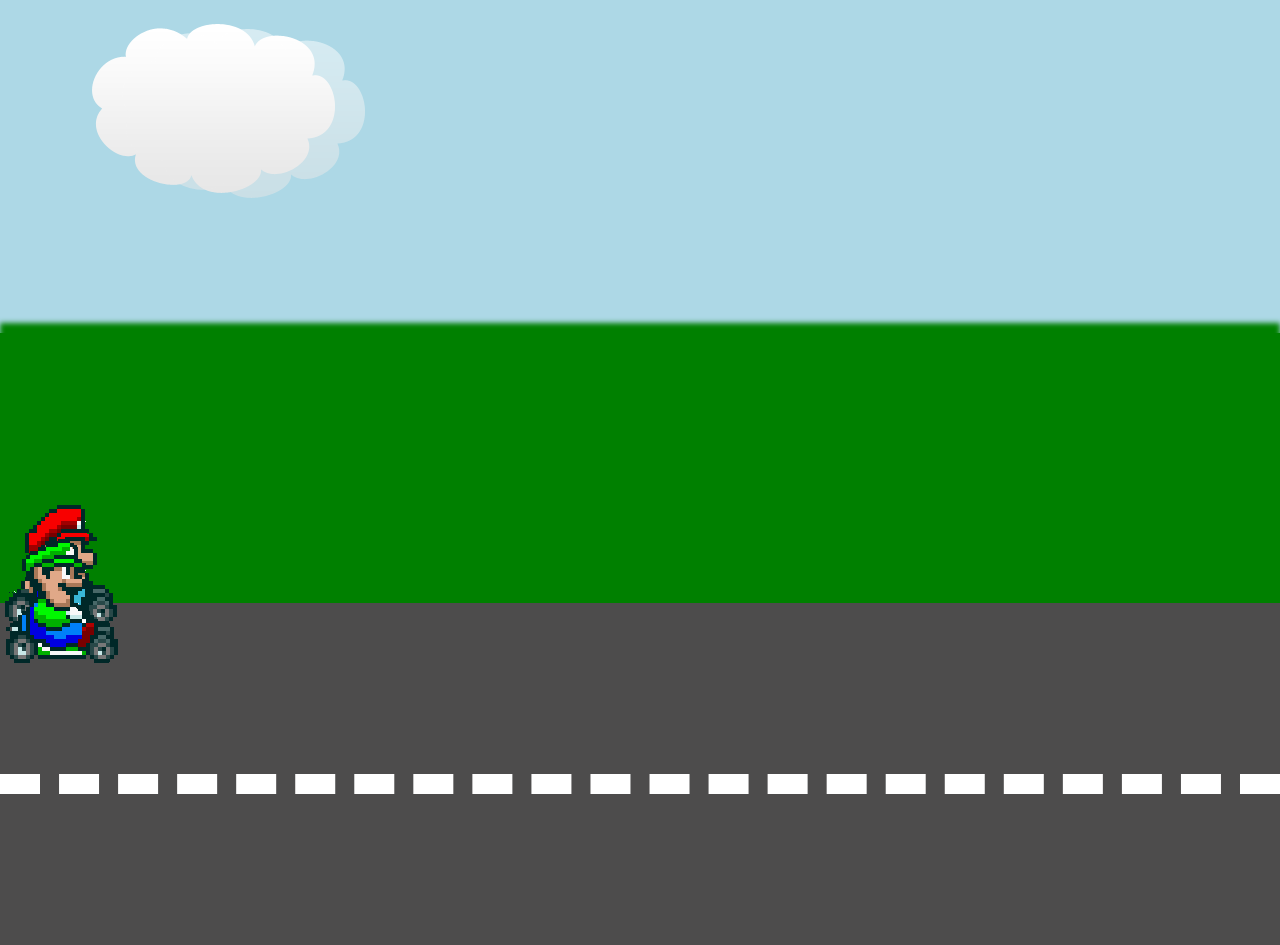
<file: index.html>
<!DOCTYPE html>
<html lang="en">
  <head>
    <meta charset="UTF-8" />
    <meta name="viewport" content="width=device-width, initial-scale=1.0" />
    <title>week-two-pro-mario</title>
    <!--normalize css-->
    <link rel="stylesheet" href="./styles/normalizestyle.css" />
    <!--fontawseome cdn-->
    <link
      rel="stylesheet"
      href="https://cdnjs.cloudflare.com/ajax/libs/font-awesome/6.4.0/css/all.min.css"
      integrity="sha512-iecdLmaskl7CVkqkXNQ/ZH/XLlvWZOJyj7Yy7tcenmpD1ypASozpmT/E0iPtmFIB46ZmdtAc9eNBvH0H/ZpiBw=="
      crossorigin="anonymous"
      referrerpolicy="no-referrer"
    />
    <!--customize css-->
    <link rel="stylesheet" type="text/css" href="styles/style.css" />
  </head>
  <body>
    <!--start-->
    <!--sky cloud-->
    <section class="sky">
      <div class="cloud ctn">
        <div class="cloud-one">
          <img src="./assets/images/cloud.png" />
          <!--cloud -two-->
          <div class="cloud-two">
            <img src="./assets/images/cloud.png" />
          </div>
        </div>
      </div>
    </section>
    <!--grass-->
    <section class="grass"></section>
    <!--road-->
    <section class="road">
      <div class="move">
        <img src="./assets/images/mario.png" class="mario" />
        <!--two-pic-->
        <img class="luigi" src="./assets/images/luigi.png" />
      </div>
      <!--block lines-->
      <div class="lines"></div>
    </section>
    <script src="./script/script.js"></script>
  </body>
</html>
</file>
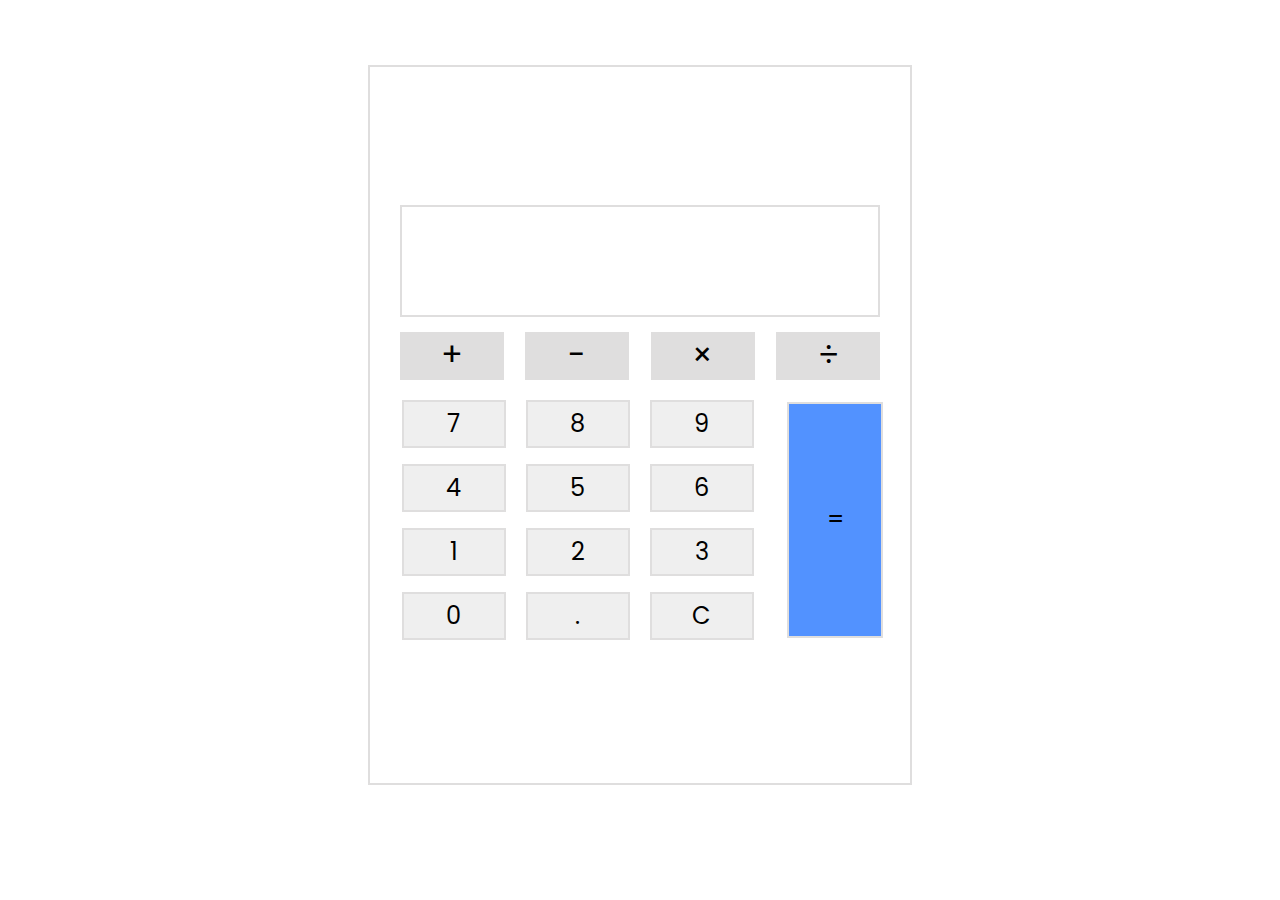
<file: calculator-week-two/index.html>
<!DOCTYPE html>
<html lang="en">
  <head>
    <meta charset="UTF-8" />
    <meta name="viewport" content="width=device-width, initial-scale=1.0" />
    <title>calculator-week-two</title>
    <!--normalize css-->
    <link rel="stylesheet" href="./styles/normalize.css" />
    <!--fontawesome cdn-->
    <link
      rel="stylesheet"
      href="https://cdnjs.cloudflare.com/ajax/libs/font-awesome/6.4.0/css/all.min.css"
      integrity="sha512-iecdLmaskl7CVkqkXNQ/ZH/XLlvWZOJyj7Yy7tcenmpD1ypASozpmT/E0iPtmFIB46ZmdtAc9eNBvH0H/ZpiBw=="
      crossorigin="anonymous"
      referrerpolicy="no-referrer"
    />
    <!--customize css-->
    <link rel="stylesheet" type="text/css" href="./styles/style.css" />
  </head>
  <body>
    <!--start-->
    <div class="main">
      <div class="inputs">
        <input id="display" class="input" readonly />
      </div>
      <div class="operators">
        <button class="add" onclick="buttonClick('+')">+</button>
        <!--sub-->
        <button class="sub" onclick="buttonClick('-')">-</button>
        <!--multiply-->
        <button class="multiply" onclick="buttonClick('*')">&times;</button>
        <!--division-->
        <button class="division" onclick="buttonClick('/')">&divide;</button>
      </div>
      <!--numbers-->
      <div class="left ctn">
        <div class="numbers">
          <button class="one" onclick="buttonClick('7')">7</button>
          <!--2-->
          <button class="two" onclick="buttonClick('8')">8</button>
          <!--3-->
          <button class="three" onclick="buttonClick('9')">9</button>
        </div>
        <!--4-->
        <div class="numbers">
          <button class="four" onclick="buttonClick('4')">4</button>
          <!--5-->
          <button class="five" onclick="buttonClick('5')">5</button>
          <!--6-->
          <button class="six" onclick="buttonClick('6')">6</button>
        </div>
        <!--7-->
        <div class="numbers">
          <button class="seven" onclick="buttonClick('1')">1</button>
          <!--8-->
          <button class="eight" onclick="buttonClick('2')">2</button>
          <!--9-->
          <button class="nine" onclick="buttonClick('3')">3</button>
        </div>
        <!--0-->
        <div class="numbers">
          <button class="zero" onclick="buttonClick('0')">0</button>
          <!--.-->
          <button class="dot" onclick="buttonClick('.')" value=".">.</button>
          <!--c-->
          <button class="clear" onclick="clearDisplay()">C</button>
        </div>
      </div>
      <div class="right-ctn">
        <button class="equal" onclick="calculate()">=</button>
      </div>
    </div>
    <script src="./scripts/script.js"></script>
  </body>
</html>
</file>
<file: styles/style.css>
* {
  margin: 0;
  padding: 0;
  box-sizing: border-box;
}
:root {
  --clr-light-blue: #add8e6;
  --clr--green: #008000;
  --clr--road: rgb(77, 76, 76);
  --clr--white: #ffffff;
}
body {
  width: 100vw;
  height: 100vh;
  overflow: hidden;
}
.sky {
  background-color: var(--clr-light-blue);
  height: 37vh;
  position: relative;
}
/*The animation is created by gradually changing from one set of CSS styles to another.*/
/*control the appearances*/
@keyframes drive {
  from {
    transform: translateX(-200px);
  }
  to {
    transform: translateX(1600px);
  }
}
/*keyframe-It gives you more control over the animation you want to perform. */
@keyframes jump {
  0% {
    top: -35%;
  }
  40% {
    top: -65%;
  }
  100% {
    top: -35%;
  }
}
.cloud-one {
  position: absolute;
  left: 70px;
  top: 10px;
  animation: drive 80s linear infinite;
}
.cloud-two {
  opacity: 0.5;
  position: absolute;
  top: 5px;
  left: 30px;
  animation: drive 50s linear infinite;
}
.grass {
  position: relative;
  height: 30vh;
  background-color: var(--clr--green);
  box-shadow: 0 -10px 5px green;
}
.road {
  position: relative;
  background-color: var(--clr--road);
  height: 38vh;
}
.mario {
  position: absolute;
  animation: drive 4s ease-in infinite forwards, jump 0.4s 2s;
  top: -30%;
}
.luigi {
  position: absolute;
  top: -20%;
  animation: drive 4.2s ease-in infinite forwards;
}
.lines {
  position: relative;
  border-top: 20px dashed white;
  bottom: -50%;
  width: 100vw;
}
</file>
<file: calculator-week-two/styles/style.css>
@import url("https://fonts.googleapis.com/css2?family=Poppins:wght@100;200;300;500;600;700&display=swap");
* {
  margin: 0;
  padding: 0;
  box-sizing: border-box;
}
/* :root {
  --clr-bac: #ffff;
  --clr-grey: rgba(187, 179, 179, 0.867);
  --clr-blue: dodgerblue;
  --clr-half: oldlace;
} */
.input {
  width: 100%;
  height: 100px;
  border: none;
  font-size: 2rem;
  text-align: right;
}
html {
  font-size: 16px;
}
body {
  font-family: "Poppins", sans-serif;
  display: flex;
  justify-content: center;
  justify-items: center;
  width: 100vw;
  height: 100vh;
  overflow: hidden;
}
button {
  border: 2px solid #dfdede;
  cursor: pointer;
}
.main {
  width: 34rem;
  height: 80%;
  display: flex;
  flex-direction: column;
  justify-content: center;
  align-items: center;
  border: 2px solid #dfdede;
  margin-top: 65px;
}
.inputs {
  width: 30rem;
  height: 7rem;
  display: flex;
  border: 2px solid #dfdede;
  margin-top: -10px;
}
/* button {
  border: 1px solid var(--clr-grey);
} */
.operators {
  display: flex;
  justify-content: space-between;
  width: 30rem;
  margin-top: 15px;
}
.add,
.sub,
.multiply,
.division {
  width: 6.5rem;
  height: 3rem;
  font-size: 2rem;
  background-color: #dfdede;
}

.numbers {
  width: 22rem;
  height: 4rem;
  display: flex;
  justify-content: space-between;
  margin-right: 125px;
}
.one,
.two,
.three,
.four,
.five,
.six,
.seven,
.eight,
.nine,
.zero,
.dot,
.clear {
  width: 6.5rem;
  height: 3rem;
  align-items: center;
  margin-top: 20px;
  font-size: 1.5rem;
  position: relative;
}
.right-ctn {
  position: absolute;
  margin-left: 390px;
  margin-top: 190px;
}
.equal {
  width: 6rem;
  height: 14.7rem;
  font-size: 1.5rem;
  background-color: #5292ff;
  /* border-style: none; */
}
</file>
<file: styles/normalizestyle.css>
/*! normalize.css v8.0.1 | MIT License | github.com/necolas/normalize.css */

/* Document
   ========================================================================== */

/**
 * 1. Correct the line height in all browsers.
 * 2. Prevent adjustments of font size after orientation changes in iOS.
 */

html {
  line-height: 1.15;
  /* 1 */
  -webkit-text-size-adjust: 100%;
  /* 2 */
}

/* Sections
     ========================================================================== */

/**
   * Remove the margin in all browsers.
   */

body {
  margin: 0;
}

/**
   * Render the `main` element consistently in IE.
   */

main {
  display: block;
}

/**
   * Correct the font size and margin on `h1` elements within `section` and
   * `article` contexts in Chrome, Firefox, and Safari.
   */

h1 {
  font-size: 2em;
  margin: 0.67em 0;
}

/* Grouping content
     ========================================================================== */

/**
   * 1. Add the correct box sizing in Firefox.
   * 2. Show the overflow in Edge and IE.
   */

hr {
  box-sizing: content-box;
  /* 1 */
  height: 0;
  /* 1 */
  overflow: visible;
  /* 2 */
}

/**
   * 1. Correct the inheritance and scaling of font size in all browsers.
   * 2. Correct the odd `em` font sizing in all browsers.
   */

pre {
  font-family: monospace, monospace;
  /* 1 */
  font-size: 1em;
  /* 2 */
}

/* Text-level semantics
     ========================================================================== */

/**
   * Remove the gray background on active links in IE 10.
   */

a {
  background-color: transparent;
}

/**
   * 1. Remove the bottom border in Chrome 57-
   * 2. Add the correct text decoration in Chrome, Edge, IE, Opera, and Safari.
   */

abbr[title] {
  border-bottom: none;
  /* 1 */
  text-decoration: underline;
  /* 2 */
  text-decoration: underline dotted;
  /* 2 */
}

/**
   * Add the correct font weight in Chrome, Edge, and Safari.
   */

b,
strong {
  font-weight: bolder;
}

/**
   * 1. Correct the inheritance and scaling of font size in all browsers.
   * 2. Correct the odd `em` font sizing in all browsers.
   */

code,
kbd,
samp {
  font-family: monospace, monospace;
  /* 1 */
  font-size: 1em;
  /* 2 */
}

/**
   * Add the correct font size in all browsers.
   */

small {
  font-size: 80%;
}

/**
   * Prevent `sub` and `sup` elements from affecting the line height in
   * all browsers.
   */

sub,
sup {
  font-size: 75%;
  line-height: 0;
  position: relative;
  vertical-align: baseline;
}

sub {
  bottom: -0.25em;
}

sup {
  top: -0.5em;
}

/* Embedded content
     ========================================================================== */

/**
   * Remove the border on images inside links in IE 10.
   */

img {
  border-style: none;
}

/* Forms
     ========================================================================== */

/**
   * 1. Change the font styles in all browsers.
   * 2. Remove the margin in Firefox and Safari.
   */

button,
input,
optgroup,
select,
textarea {
  font-family: inherit;
  /* 1 */
  font-size: 100%;
  /* 1 */
  line-height: 1.15;
  /* 1 */
  margin: 0;
  /* 2 */
}

/**
   * Show the overflow in IE.
   * 1. Show the overflow in Edge.
   */

button,
input {
  /* 1 */
  overflow: visible;
}

/**
   * Remove the inheritance of text transform in Edge, Firefox, and IE.
   * 1. Remove the inheritance of text transform in Firefox.
   */

button,
select {
  /* 1 */
  text-transform: none;
}

/**
   * Correct the inability to style clickable types in iOS and Safari.
   */

button,
[type="button"],
[type="reset"],
[type="submit"] {
  -webkit-appearance: button;
}

/**
   * Remove the inner border and padding in Firefox.
   */

button::-moz-focus-inner,
[type="button"]::-moz-focus-inner,
[type="reset"]::-moz-focus-inner,
[type="submit"]::-moz-focus-inner {
  border-style: none;
  padding: 0;
}

/**
   * Restore the focus styles unset by the previous rule.
   */

button:-moz-focusring,
[type="button"]:-moz-focusring,
[type="reset"]:-moz-focusring,
[type="submit"]:-moz-focusring {
  outline: 1px dotted ButtonText;
}

/**
   * Correct the padding in Firefox.
   */

fieldset {
  padding: 0.35em 0.75em 0.625em;
}

/**
   * 1. Correct the text wrapping in Edge and IE.
   * 2. Correct the color inheritance from `fieldset` elements in IE.
   * 3. Remove the padding so developers are not caught out when they zero out
   *    `fieldset` elements in all browsers.
   */

legend {
  box-sizing: border-box;
  /* 1 */
  color: inherit;
  /* 2 */
  display: table;
  /* 1 */
  max-width: 100%;
  /* 1 */
  padding: 0;
  /* 3 */
  white-space: normal;
  /* 1 */
}

/**
   * Add the correct vertical alignment in Chrome, Firefox, and Opera.
   */

progress {
  vertical-align: baseline;
}

/**
   * Remove the default vertical scrollbar in IE 10+.
   */

textarea {
  overflow: auto;
}

/**
   * 1. Add the correct box sizing in IE 10.
   * 2. Remove the padding in IE 10.
   */

[type="checkbox"],
[type="radio"] {
  box-sizing: border-box;
  /* 1 */
  padding: 0;
  /* 2 */
}

/**
   * Correct the cursor style of increment and decrement buttons in Chrome.
   */

[type="number"]::-webkit-inner-spin-button,
[type="number"]::-webkit-outer-spin-button {
  height: auto;
}

/**
   * 1. Correct the odd appearance in Chrome and Safari.
   * 2. Correct the outline style in Safari.
   */

[type="search"] {
  -webkit-appearance: textfield;
  /* 1 */
  outline-offset: -2px;
  /* 2 */
}

/**
   * Remove the inner padding in Chrome and Safari on macOS.
   */

[type="search"]::-webkit-search-decoration {
  -webkit-appearance: none;
}

/**
   * 1. Correct the inability to style clickable types in iOS and Safari.
   * 2. Change font properties to `inherit` in Safari.
   */

::-webkit-file-upload-button {
  -webkit-appearance: button;
  /* 1 */
  font: inherit;
  /* 2 */
}

/* Interactive
     ========================================================================== */

/*
   * Add the correct display in Edge, IE 10+, and Firefox.
   */

details {
  display: block;
}

/*
   * Add the correct display in all browsers.
*/

summary {
  display: list-item;
}

/* Misc
     ========================================================================== */

/**
   * Add the correct display in IE 10+.
   */

template {
  display: none;
}

/**
   * Add the correct display in IE 10.
   */

[hidden] {
  display: none;
}
</file>
